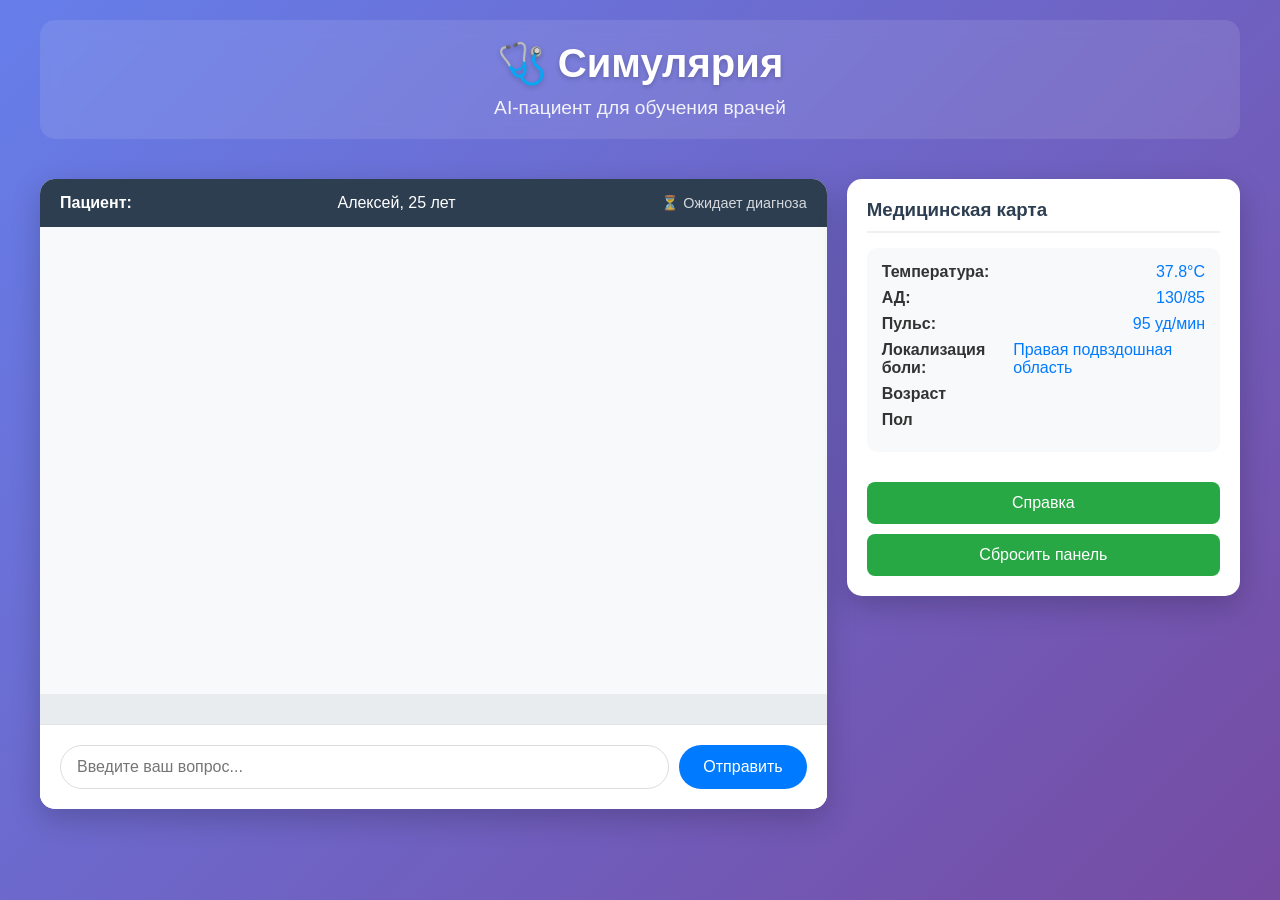
<file: frontend/index.html>
<!DOCTYPE html>
<html lang="ru">
<head>
  <meta charset="UTF-8">
  <meta name="viewport" content="width=device-width, initial-scale=1.0">
  <link rel="stylesheet" href="style.css">
  <script src="script.js" defer></script>
    <title>Симулярия - AI Пациент для обучения врачей</title>

</head>
<body>
    <div class="container">
        <header>
            <h1>🩺 Симулярия</h1>
            <p>AI-пациент для обучения врачей</p>
        </header>

        <div class="chat-container">
            <div class="chat-header">
                <div class="patient-info">
                    <strong>Пациент:</strong> Алексей, 25 лет
                    <span class="status">⏳ Ожидает диагноза</span>
                </div>
            </div>

            <div class="chat-messages" id="chatMessages">
                <!-- Сообщения будут добавляться динамически -->
            </div>

            <div class="quick-actions" id="quickActions">

            </div>

<!--Spinner-->
            <div class="spinner" id="spinner" style="display: none; text-align: center; padding: 10px;">
              <div style="border: 4px solid #f3f3f3; border-top: 4px solid #007bff; border-radius: 50%; width: 30px; height: 30px; animation: spin 1s linear infinite;"></div>
            </div>

            <div class="input-area">
                <input type="text" id="messageInput" placeholder="Введите ваш вопрос..." onkeypress="handleKeyPress(event)">
                <button onclick="sendMessage()">Отправить</button>
            </div>
        </div>

        <div class="medical-panel">
            <h3>Медицинская карта</h3>
            <div class="vitals">
                <div id="temp-block" class="vitals-item">Температура: <span id="temp">-</span></div>
                <div id="pressure-block" class="vitals-item">АД: <span id="pressure">-</span></div>
                <div id="heartrate-block" class="vitals-item">Пульс: <span id="heart_rate">-</span></div>
                <div id="pain-block" class="vitals-item">Локализация боли: <span id="pain">-</span></div>
                <div id="age-block" class="vitals-item"> Возраст <span id="age">-</span></div>
                <div id="sex-block" class="vitals-item"> Пол <span id="sex">-</span></div>
            </div>
<!--            <button onclick="showFeedback()" class="diagnosis-btn">Поставить диагноз</button>-->
            <button onclick="showRef()" class="diagnosis-btn">Справка</button>
            <button onclick="resetMedicalPanel()" class="diagnosis-btn">Сбросить панель</button>
        </div>
    </div>

    <div class="feedback-modal" id="feedbackModal">
        <div class="feedback-content">
            <h2>Результаты диагностики</h2>

            <div class="feedback-section">
                <h3>✅ Ваш диагноз: ОСТРЫЙ АППЕНДИЦИТ</h3>
                <p>Диагноз подтвержден на основе клинической картины и данных обследования.</p>
            </div>

            <div class="feedback-section">
                <h3>Правильно выполненные действия:</h3>
                <ul>
                    <li>Выявили миграцию боли (сначала по всему животу → затем в правой подвздошной области)</li>
                    <li>Определили симптомы интоксикации (температура, тошнота, рвота)</li>
                    <li>Проверили перитонеальные симптомы (Щеткина-Блюмберга)</li>
                    <li>Назначили необходимые исследования (ОАК, УЗИ)</li>
                    <li>Поставили правильный диагноз</li>
                </ul>
            </div>

            <div class="feedback-section">
                <h3>Что можно улучшить:</h3>
                <ul>
                    <li>Стоило уточнить наличие/отсутствие симптома Ровзинга</li>
                    <li>Можно было спросить про аппетит и стул</li>
                    <li>Рекомендуется уточнить наличие/отсутствие dysuria</li>
                </ul>
            </div>

            <div class="feedback-section">
                <h3>Дифференциальный диагноз:</h3>
                <ul>
                    <li>Острый мезаденит</li>
                    <li>Острый холецистит</li>
                    <li>Почечная колика</li>
                    <li>Внематочная беременность (у женщин)</li>
                </ul>
            </div>

            <div class="feedback-section">
                <h3>Рекомендации:</h3>
                <p>Срочная госпитализация в хирургический стационар, аппендэктомия.</p>
            </div>

            <button class="close-btn" onclick="closeFeedback()">Закрыть</button>
        </div>
    </div>
    <div class="reference-modal" id="refModal">
        <div class="feedback-content">
            <h2>Как пользоваться ?</h2>

            <div class="feedback-section">
                <h3>✅ ИИ пациент </h3>
                <p>Искуственный пациент имитирует поведение настоящего пациента. У него есть заболевание, симптомы,
                  и другие параметры.  В конце теста осуществлятся оценка правильности Ваших действий.</p>
            </div>

            <div class="feedback-section">
                <h3>Ваши задачи</h3>
                <ul>
                    <li>Познакомится с пациентом</li>
                    <li>Задавая вопросы, предположить диагноз</li>
                    <li>Когда Вы будете получать необходимую информацию, медицинская карта юбудет заполняться
                      автоматически</li>
<!--                    <li>Время сессии ограничено 5 минутами</li>-->
                    <li>Для окончания задания, напишите "Закончить занятие"</li>
                    <li>Для установки диагноза, напишите "Ваш диагноз: ----"</li>

                </ul>
            </div>


            <div class="feedback-section">
                <h3>Рекомендации:</h3>
                <p>Срочная госпитализация в хирургический стационар, аппендэктомия.</p>
            </div>

            <button class="close-btn" onclick="closeRef()">Закрыть</button>
        </div>
    </div>

</body>
</html>
</file>
<file: frontend/style.css>
* {
    margin: 0;
    padding: 0;
    box-sizing: border-box;
}

body {
    font-family: 'Arial', sans-serif;
    background: linear-gradient(135deg, #667eea 0%, #764ba2 100%);
    min-height: 100vh;
    padding: 20px;
    color: #333;
}

.container {
    max-width: 1200px;
    margin: 0 auto;
    display: grid;
    grid-template-columns: 2fr 1fr;
    gap: 20px;
}

header {
    grid-column: 1 / -1;
    text-align: center;
    color: white;
    margin-bottom: 20px;
    padding: 20px;
    background: rgba(255, 255, 255, 0.1);
    border-radius: 15px;
    backdrop-filter: blur(10px);
}

header h1 {
    font-size: 2.5em;
    margin-bottom: 10px;
    text-shadow: 0 2px 5px rgba(0, 0, 0, 0.2);
}

header p {
    font-size: 1.2em;
    opacity: 0.9;
}

.chat-container {
    background: white;
    border-radius: 15px;
    box-shadow: 0 10px 30px rgba(0, 0, 0, 0.2);
    overflow: hidden;
    display: flex;
    flex-direction: column;
    height: 70vh;
    min-height: 400px;
}

.chat-header {
    background: #2c3e50;
    color: white;
    padding: 15px 20px;
}

.patient-info {
    display: flex;
    justify-content: space-between;
    align-items: center;
}

.status {
    font-size: 0.9em;
    opacity: 0.8;
}

.chat-messages {
    flex: 1;
    overflow-y: auto;
    padding: 20px;
    background: #f8f9fa;
    display: flex;
    flex-direction: column;
    min-height: 0;

}

.message {
    margin-bottom: 15px;
    display: flex;
    animation: fadeIn 0.3s ease-in;
}

@keyframes fadeIn {
    from {
        opacity: 0;
        transform: translateY(10px);
    }
    to {
        opacity: 1;
        transform: translateY(0);
    }
}

.patient-message {
    justify-content: flex-start;
}

.doctor-message {
    justify-content: flex-end;
}

.message-content {
    max-width: 70%;
    padding: 12px 16px;
    border-radius: 18px;
    line-height: 1.4;
    box-shadow: 0 2px 5px rgba(0, 0, 0, 0.1);
}

.patient-message .message-content {
    background: white;
    border: 1px solid #e1e5e9;
    border-bottom-left-radius: 5px;
}

.doctor-message .message-content {
    background: #007bff;
    color: white;
    border-bottom-right-radius: 5px;
}

.quick-actions {
    padding: 15px 20px;
    background: #e9ecef;
    display: flex;
    gap: 10px;
    flex-wrap: wrap;
}

.quick-actions button {
    padding: 8px 16px;
    border: 1px solid #007bff;
    background: white;
    color: #007bff;
    border-radius: 20px;
    cursor: pointer;
    transition: all 0.3s;
    font-size: 14px;
}

.quick-actions button:hover {
    background: #007bff;
    color: white;
}

.input-area {
    padding: 20px;
    display: flex;
    gap: 10px;
    background: white;
    border-top: 1px solid #e1e5e9;
    flex-shrink: 0;
}

.input-area input {
    flex: 1;
    padding: 12px 16px;
    border: 1px solid #ddd;
    border-radius: 25px;
    outline: none;
    font-size: 16px;
}

.input-area input:focus {
    border-color: #007bff;
}

.input-area button {
    padding: 12px 24px;
    background: #007bff;
    color: white;
    border: none;
    border-radius: 25px;
    cursor: pointer;
    font-size: 16px;
    transition: background 0.3s;
}

.input-area button:hover {
    background: #0056b3;
}

.medical-panel {
    background: white;
    border-radius: 15px;
    padding: 20px;
    box-shadow: 0 10px 30px rgba(0, 0, 0, 0.2);
    height: fit-content;
}

.medical-panel h3 {
    margin-bottom: 15px;
    color: #2c3e50;
    border-bottom: 2px solid #f0f0f0;
    padding-bottom: 10px;
}

.vitals {
    background: #f8f9fa;
    padding: 15px;
    border-radius: 10px;
    margin-bottom: 20px;
}

.vitals div {
    margin-bottom: 8px;
    font-weight: bold;
    display: flex;
    justify-content: space-between;
}

.vitals span {
    font-weight: normal;
    color: #007bff;
}

.diagnosis-btn {
    width: 100%;
    padding: 12px;
    background: #28a745;
    color: white;
    border: none;
    border-radius: 8px;
    cursor: pointer;
    font-size: 16px;
    transition: background 0.3s;
    margin-top: 10px;
}

.diagnosis-btn:hover {
    background: #218838;
}

.feedback-modal, .reference-modal {
    display: none;
    position: fixed;
    top: 0;
    left: 0;
    width: 100%;
    height: 100%;
    background: rgba(0, 0, 0, 0.5);
    justify-content: center;
    align-items: center;
    z-index: 1000;
}

.feedback-content {
    background: white;
    padding: 30px;
    border-radius: 15px;
    max-width: 600px;
    width: 90%;
    max-height: 80vh;
    overflow-y: auto;
    box-shadow: 0 10px 30px rgba(0, 0, 0, 0.3);
}

.feedback-content h2 {
    color: #2c3e50;
    margin-bottom: 20px;
    text-align: center;
}

.feedback-section {
    margin-bottom: 20px;
}

.feedback-section h3 {
    color: #28a745;
    margin-bottom: 10px;
    border-bottom: 1px solid #e1e5e9;
    padding-bottom: 5px;
}

.feedback-section ul {
    padding-left: 20px;
}

.feedback-section li {
    margin-bottom: 8px;
}

.close-btn {
    display: block;
    margin: 20px auto 0;
    padding: 10px 20px;
    background: #007bff;
    color: white;
    border: none;
    border-radius: 5px;
    cursor: pointer;
}

/* Адаптивность для мобильных устройств */
@media (max-width: 768px) {
    .container {
        grid-template-columns: 1fr;
        gap: 15px;
    }

    .chat-container {
        height: 60vh;
        min-height: 300px;
    }

    header h1 {
        font-size: 2em;
    }

    .message-content {
        max-width: 85%;
    }

    .quick-actions {
        padding: 10px;
    }

    .quick-actions button {
        font-size: 12px;
        padding: 6px 12px;
    }

}

@keyframes spin {
  0% { transform: rotate(0deg); }
  100% { transform: rotate(360deg); }
}
</file>
